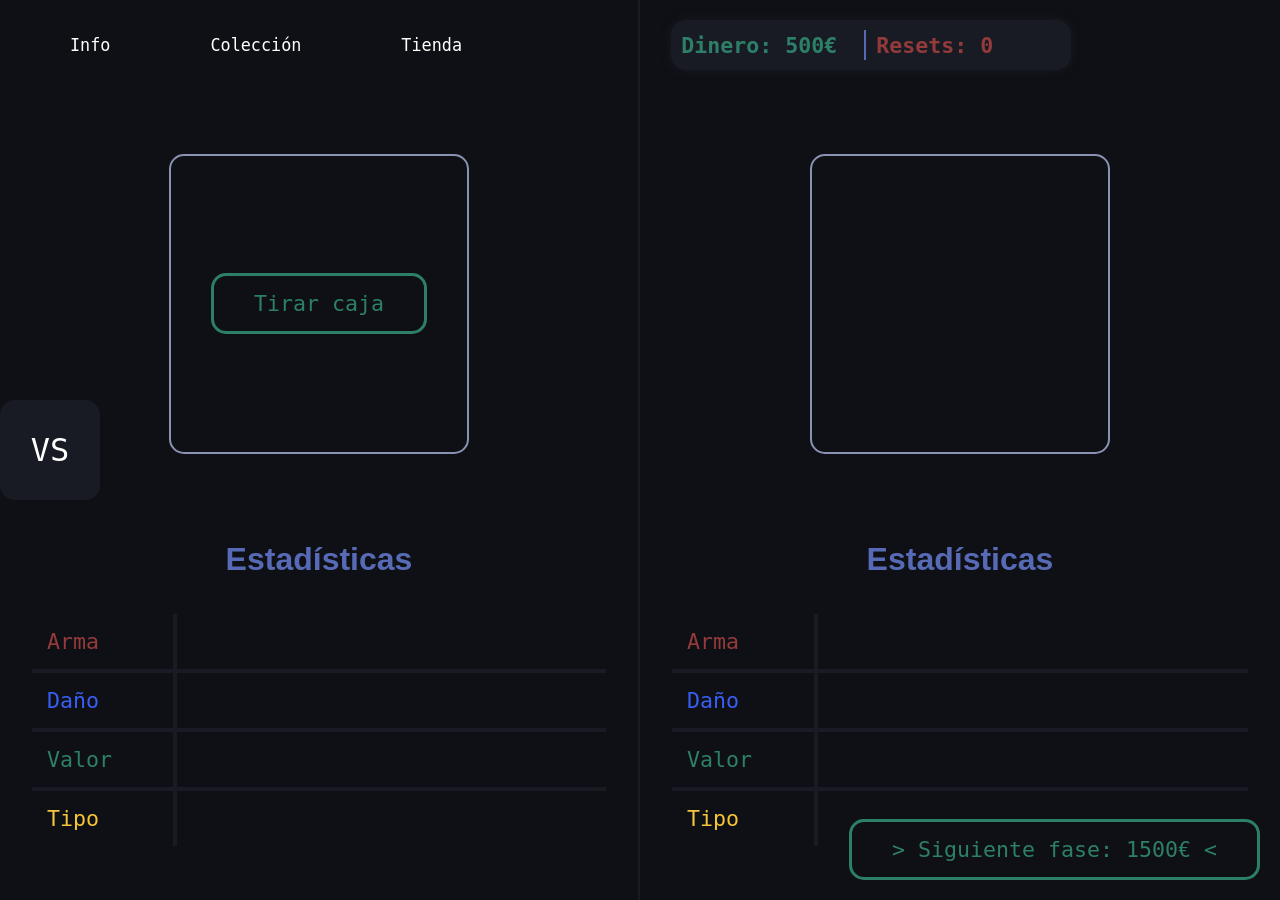
<file: index.html>
<!DOCTYPE html>
<html lang="en">
<head>
    <meta charset="UTF-8">
    <meta name="viewport" content="width=device-width, initial-scale=1.0">
    
    <!-- Título de la página -->
    <title>CaseWar</title>

    <!-- Link al CSS -->
    <link rel="stylesheet" href="style/index.css">

</head>
<body class="body">

    <!-- Mensaje informativo de como se realiza una pelea -->
    <div id="preFightBox" class="preFightBox max align-middle justify-middle oculto">
        <div class="preFight align-middle justify-middle flex column radius">
            <h1 class="preFightTitle">¡Preparados para la batalla!</h1>
            <p class="preFightText">El bot lanzará la ruleta y tendréis que tirar los dados para saber quien gana.</p>
            <p class="preFightText">Quien consiga derribar al enemigo, <strong><u>ganará el coste de las armas en conjunto.</u></strong></p>
            <p class="preFightText">Quien salga derrotado, <strong><u>pagará el coste de las armas en conjunto.</u></strong></p>
            
            <ul class="preFightText">
                <li>Superioridad de <strong><u>daño +10%</u></strong> de suerte. </li><br>
                <li>Superioridad de <strong><u>tipo +50%</u></strong> de suerte.</li><br>
                <li>Superioridad de <strong><u>rareza +5%</u></strong> de suerte.</li><br>             
                <li>Superioridad de <strong><u>valor +5%</u></strong> de suerte.</li>                
            </ul>

            <button id="continueFight" class="tirarCaja radius">Continuar</button>

        </div>
    </div>

    <!-- Zona de pelea -->
    <div id="fightBox" class="fightBox max align-middle justify-middle oculto">

        <div class="fight align-middle justify-middle flex radius">

            <div id="victory" class="victory max align-middle justify-middle oculto">
                <h1 class="win victoryTitle">¡VICTORIA!</h1>
            </div>

            <div id="defeat" class="lost-bg max align-middle justify-middle oculto">
                <h1 class="lost victoryTitle">¡DERROTA!</h1>
            </div>

            <div id="autoDice" class="autoDice max align-middle justify-middle text-center">
                <button id="autoDiceButton" class="autoDiceButton venderArma radius">Lucha automática</button>
            </div>

            <div class="fightLeft left max align-middle justify-middle flex column">
                <h2 class="fightTitle">¡Tira el dado!</h2>
                

                <!-- DADO -->
                <div id="dice" class="dice radius align-middle justify-middle">

                    <div id="clickDice" class="clickDice max radius"></div>

                    <!-- 1 -->
                    <div id="one" class="oneBox max radius align-middle justify-middle oculto">
                        <div class="one radius"></div>
                    </div>

                    <!-- 2 -->
                    <div id="two" class="numberBoxDice max radius oculto">
                        <div class="two1 radius"></div>
                        <div class="two2 radius"></div>
                    </div>

                    <!-- 3 -->
                    <div id="three" class="numberBoxDice max radius oculto">
                        <div class="two1 radius"></div>
                        <div class="three3 radius"></div>
                        <div class="two2 radius"></div>
                    </div>

                    <!-- 4 -->
                    <div id="four" class="numberBoxDice max radius oculto">
                        <div class="two1 radius"></div>
                        <div class="four3 radius"></div>
                        <div class="four4 radius"></div>
                        <div class="two2 radius"></div>
                    </div>

                    <!-- 5 -->
                    <div id="five" class="numberBoxDice max radius oculto">
                        <div class="two1 radius"></div>
                        <div class="four3 radius"></div>
                        <div class="four4 radius"></div>
                        <div class="two2 radius"></div>
                        <div class="three3 radius"></div>
                    </div>

                    <!-- 6 -->
                    <div id="six" class="numberBoxDice max radius">
                        <div class="two1 radius"></div>
                        <div class="four3 radius"></div>
                        <div class="four4 radius"></div>
                        <div class="two2 radius"></div>
                        <div class="six5 radius"></div>
                        <div class="six6 radius"></div>
                    </div>

                </div>

                <strong><p id="userLucky" class="win lucky"></p></strong>

                <div id="lifeUserContainer" class="lifeUser radius align-middle text-center"><strong>HP</strong></div>

                
            </div>

            <div class="fightRight right max align-middle justify-middle flex column">

                <h2 class="fightTitle">¡Dado del enemigo!</h2>
                

                <!-- DADO -->
                <div id="diceBot" class="diceBoxBot radius align-middle justify-middle">

                    <!-- 1 -->
                    <div id="oneBot" class="oneBox max radius align-middle justify-middle oculto">
                        <div class="one radius diceBot"></div>
                    </div>

                    <!-- 2 -->
                    <div id="twoBot" class="numberBoxDice max radius oculto">
                        <div class="two1 radius diceBot"></div>
                        <div class="two2 radius diceBot"></div>
                    </div>

                    <!-- 3 -->
                    <div id="threeBot" class="numberBoxDice max radius oculto">
                        <div class="two1 radius diceBot"></div>
                        <div class="three3 radius diceBot"></div>
                        <div class="two2 radius diceBot"></div>
                    </div>

                    <!-- 4 -->
                    <div id="fourBot" class="numberBoxDice max radius oculto">
                        <div class="two1 radius diceBot"></div>
                        <div class="four3 radius diceBot"></div>
                        <div class="four4 radius diceBot"></div>
                        <div class="two2 radius diceBot"></div>
                    </div>

                    <!-- 5 -->
                    <div id="fiveBot" class="numberBoxDice max radius oculto">
                        <div class="two1 radius diceBot"></div>
                        <div class="four3 radius diceBot"></div>
                        <div class="four4 radius diceBot"></div>
                        <div class="two2 radius diceBot"></div>
                        <div class="three3 radius diceBot"></div>
                    </div>

                    <!-- 6 -->
                    <div id="sixBot" class="numberBoxDice max radius">
                        <div class="two1 radius diceBot"></div>
                        <div class="four3 radius diceBot"></div>
                        <div class="four4 radius diceBot"></div>
                        <div class="two2 radius diceBot"></div>
                        <div class="six5 radius diceBot"></div>
                        <div class="six6 radius diceBot"></div>
                    </div>

                </div>

                <strong><p id="botLucky" class="win lucky"></p></strong>

                <div id="lifeBotContainer" class="lifeUser radius align-middle text-center"><strong>HP</strong></div>

            </div>

        </div>

    </div>

    <!-- Menú principal / Saldo del jugador / Reinicios del jugador -->
    <header class="header flex align-middle">

        <div class="menu left flex max align-middle">

            <p id="info" class="menu-item">Info</p>
            <p id="colection" class="menu-item">Colección</p>
            <p id="store" class="menu-item">Tienda</p>

        </div>

        <div class="right justify-end max">
            <div class="status flex radius">

                <div class="bank align-middle left">
                    <input class="oculto" type="number" id="bank" name="bank" value="500">
                    <strong><p id="money" class="money">Dinero: 500€</p></strong>
                    <strong><p id="money-event" class="money-event max align-middle text-center"></p></strong>
                    <strong><p id="money-event-lost" class="money-event-lost max align-middle text-center"></p></strong>
                </div>
                
                <div class="resets align-middle right">
                    <input class="oculto" type="number" id="resets" name="resets" value="0">
                    <strong><p id="totalResets" class="resetNumber">Resets: 0</p></strong>
                </div>

            </div>
        </div>

    </header>


    <!-- Cuadrado VS -->
    <div class="vs-content max align-middle justify-middle">
        <p id="vs" class="vs text-center align-middle radius">VS</p>
    </div>


    <!-- Botón para cambiar de fase -->
    <button id="nextLevel" class="faseButton tirarCaja radius">> Siguiente fase: 1500€ <</button>


    <!-- Contenido de la página -->
    <main class="main flex">

        <!-- Lateral izquierdo (user) -->
        <div class="user-desktop left align-middle justify-middle flex column">

            <!-- Caja de la ruleta -->
            <div id="box-roulette" class="box-roulette radius">

                <!-- Items de la ruleta -->
                <div id="roulette" class="roulette max align-middle"></div>


                <!-- Botones en absolute dentro de la ruleta -->
                <div class="buttons align-middle justify-middle flex column max">

                    <button id="tirarCaja" class="tirarCaja radius">Tirar caja</button>
                    <button id="venderArma" class="venderArma radius oculto">Vender arma</button>
                    <button id="luchar" class="luchar radius oculto">Luchar</button>

                </div>
            </div>

            <br><br>

            <h2 class="stats-title">Estadísticas</h2>

            <!-- Tabla de stats -->
            <div class="table-container">
                <table class="max">
                    <tr class="line">
                        <td class="left-table weapon" id="weapon-title">Arma</td>
                        <td class="right-table weapon" id="weapon"></td>
                    </tr>
                    <tr>
                        <td class="left-table damage" id="damage-title">Daño</td>
                        <td class="right-table damage" id="damage"></td>
                    </tr>
                    <tr>
                        <td class="left-table value" id="value-title">Valor</td>
                        <td class="right-table value" id="value"></td>
                    </tr>
                    <tr>
                        <td class="left-table-bottom type" id="type-title">Tipo</td>
                        <td class="right-table-bottom type" id="type"></td>
                    </tr>
                </table>
            </div>



        </div>

        
        <!-- Lateral derecho (bot) -->
        <div class="right align-middle justify-middle flex column">
            <!-- Caja de la ruleta -->
            <div id="bot-box-roulette" class="box-roulette radius">

                <!-- Items de la ruleta -->
                <div id="bot-roulette" class="roulette"></div>

            </div>

            <br><br>

            <h2 class="stats-title">Estadísticas</h2>

            <!-- Tabla de stats -->
            <div class="table-container">
                <table class="max">
                    <tr class="line">
                        <td class="left-table weapon" id="bot-weapon-title">Arma</td>
                        <td class="right-table weapon" id="bot-weapon"></td>
                    </tr>
                    <tr>
                        <td class="left-table damage" id="bot-damage-title">Daño</td>
                        <td class="right-table damage" id="bot-damage"></td>
                    </tr>
                    <tr>
                        <td class="left-table value" id="bot-value-title">Valor</td>
                        <td class="right-table value" id="bot-value"></td>
                    </tr>
                    <tr>
                        <td class="left-table-bottom type" id="bot-type-title">Tipo</td>
                        <td class="right-table-bottom type" id="bot-type"></td>
                    </tr>
                </table>
            </div>
        </div>

    </main>


    <footer></footer>


    <!-- ZONA DE SCRIPTS -->
    <script src="bbdd/bbdd.js"></script>
    <script src="logic/variables.js"></script>
    <script src="logic/tirarCaja.js"></script>
    <script src="logic/tirarLucha.js"></script>
    <script src="logic/vender.js"></script>
    <script src="logic/level.js"></script>

</body>
</html>
</file>
<file: style/index.css>
/* 

==================================================================================
=============================== CSS de la página INDEX ===========================
==================================================================================

*/

/* Import del main css */
@import url(main.css);


/* INDEX config */

.main{
    width: 100%;
    height: 100vh;
    gap: 0;
    user-select: none;
}

.header{

    width: 100%;
    height: 10vh;
    /* background-color: var(--white); */
    padding: 20px;
    position: fixed;
    top: 0;
    left: 0;
    z-index: 10;
    user-select: none;

}

.menu{
    padding: 50px;
    gap: 100px;
    color: var(--white);
}

.menu-item{
    cursor: pointer;
    transform: scale(1);
    transition: transform 0.2s;
    position: relative;
}

.menu-item:hover{

    font-weight: bold;
    transform: scale(1.05);

}

.vs-content{
    /* background-color: var(--white); */
    position: absolute;
    /* bottom: 0; */
}

.vs{
    width: 100px;
    height: 100px;
    background-color: var(--bg-card);
    color: var(--white);
    font-size: var(--fs-title-lg);
    transition: all 0.2s;
    cursor: pointer;
    -webkit-user-select: none;
    user-select: none;
}

.vs:hover{
    transform: scale(1.05);
}

.vs:active{
    transform: scale(0.95);
}



.status{

    width: 400px;
    height: 100%;
    background-color: var(--bg-card);
    gap: 0;
    box-shadow: 0px 0px 10px var(--bg-card);
}

.bank, .resets{margin: 10px;}

.bank{
    color: var(--bank);
    border-right: 2px solid var(--primary);
    margin-right: 0;
    position: relative;
}

.money, .resetNumber, .money-event, .money-event-lost{
    font-size: var(--fs-title-md);
}

.money-event{
    color: var(--bank-win);
}

.money-event-lost{
    color: var(--lost);
}

.resets{
    color: var(--resets);
}



.box-roulette{
    
    width: 300px;
    min-width: 300px;
    max-width: 301px;
    height: 300px;
    min-height: 300px;
    max-height: 301px;
    border: 2px solid var(--text-muted);
    overflow: hidden;
    margin-top: 100px;
    position: relative;

}


.roulette{

    display: flex;
    /* background: var(--white); */
    position: absolute;

}

.item{

    width: 300px;
    min-width: 300px;
    height: 300px;
    display: flex;
    align-items: center;
    justify-content: center;
    background-color: var(--bg-card);
    padding: 20px;

}

img{
    object-fit:contain; 
    /* object-position: center top; */
}


.buttons{
    gap: 30px;
}


.tirarCaja{
    color: var(--bank);
    border: 3px solid var(--bank);
    transition: all 0.2s;
}

.tirarCaja:hover, .venderArma:hover{
    background-color: var(--bank);
    color: var(--white);
}

.tirarCaja:active, .venderArma:active{
    transform: scale(0.95);
}


.venderArma{
    color: var(--white);
    border: 3px solid var(--bank);
    transition: all 0.2s;
    background-color: var(--bg-bank);
}

.luchar{
    color: var(--white);
    border: 3px solid var(--resets);
    transition: all 0.2s;
    background-color: var(--bg-reset);
}

.luchar:hover{
    background-color: var(--resets);
    color: var(--white);
}


.luchar:active{
    transform: scale(0.95);
}



button{
    padding: 15px 40px;
    cursor: pointer;
    background-color: transparent;
    font-size: var(--fs-title-md);
    transform: scale(1);
    transition: transform 0.2s;
}


button:hover{
    transform: scale(1.05);
}


.table-container{
    /* background-color: white; */
    /* margin: 40px; */
    max-width: 90%;
    width: 100%;
    /* height: 50px; */
}

table{
    border-collapse:collapse;
    font-size: var(--fs-title-md);
}

.user-desktop{
    border-right: 2px solid var(--bg-card);
}


.left-table{
    width: 25%;
    border-bottom: 4px solid var(--bg-card);
    border-right: 4px solid var(--bg-card);
}

.left-table-bottom{
    width: 25%;
    border-bottom: 0px;
    border-right: 4px solid var(--bg-card);
}

.right-table{
    width: 100%;
    border-bottom: 4px solid var(--bg-card);
}

.right-table-bottom{
    width: 100%;
    border-bottom: 0px;
}

td{padding: 15px;}

.weapon{
    color: var(--resets);
}

.damage{
    color: var(--accent-blue);
}

.damage-win{
    color: var(--white);
    background-color: var(--accent-blue);
}

.value{
    color: var(--bank);
}

.value-win{
    color: var(--white);
    background-color: var(--bank);
}

.type{
    color: var(--accent-gold);
}

.type-win{
    color: var(--white);
    background-color: var(--accent-gold);
}





.money-event, .money-event-lost{

    position: absolute;
    top: 0;
    opacity: 1;
    z-index: 10;
    transition: all 2s;
    transform: translateY(0);

}

.lost{
    color: var(--lost);
}

.bg-lost{
    background-color: var(--resets);
}

.win{
    color: var(--bank-win);
}



.preFightBox, .fightBox{

    position: fixed;
    top: 0;
    left: 0;
    z-index: 20;

}

.preFight, .fight{

    width: 80%;
    height: 80%;
    background-color: var(--bg-dark);
    gap: 30px;
    border: 2px solid var(--white);
    user-select: none;

}

.fight{
    gap: 0;
    position: relative;
    background-color: var(--bg-dark);
}

.preFightText{
    color: var(--white);
    font-size: var(--fs-title-md);
}

.preFightTitle{
    color: var(--lost);
}

.fightTitle{
    color: var(--white);
}


.fightLeft{
    gap: 50px;
    border-right: 4px solid var(--resets);
    position: relative;
}

.fightRight{
    gap: 50px;
    position: relative;
}


.dice{

    width: 200px;
    height: 200px;
    border: 4px solid var(--primary);
    position: relative;

}

.one, .two1, .two2, .three3, .four3, .four4, .five5, .six5, .six6{
    
    width: 35px;
    height: 35px;
    background-color: var(--primary);

}


.numberBoxDice{

    position: relative;

}

.two1{
    position: absolute;
    top: 15%;
    left: 15%;
}

.two2{
    position: absolute;
    bottom: 15%;
    right: 15%;
}


.three3{

    position: absolute;
    top: 40%;
    right: 40%;

}

.four3{
    position: absolute;
    top: 15%;
    right: 15%;
}

.four4{
    position: absolute;
    bottom: 15%;
    left: 15%;
}

.six5{
    position: absolute;
    top: 41%;
    left: 15%;
}

.six6{
    position: absolute;
    top: 41%;
    right: 15%;
}


.diceBot{
    background-color: var(--lost);
}


.diceBoxBot{
    width: 200px;
    height: 200px;
    border: 4px solid var(--lost) !important;
}


.lucky{
    font-size: var(--fs-title-md);
}

.clickDice{

    position: absolute;
    /* background-color: aliceblue; */
    z-index: 30;
    cursor: pointer;

}

.lifeUser{
    width: 90%;
    height: 30px;
    background-color: var(--bank-win);
    position: absolute;
    bottom: 50px;
    color: var(--white);
    font-size: var(--fs-title-md);
}


.victory, .lost-bg{
    position: absolute;
    z-index: 50;
    -webkit-user-select: none;
    user-select: none;
}

.victory{background-color: var(--bg-bank);}
.lost-bg{background-color: var(--bg-reset);}


.autoDice{

    position: absolute;
    top: 0;
    left: 0;
    z-index: 30;

}


.autoDiceButton{
    background-color: var(--bank);
}





.faseButton{

    position: fixed;
    bottom: 20px;
    right: 20px;
    user-select: none;

}
</file>
